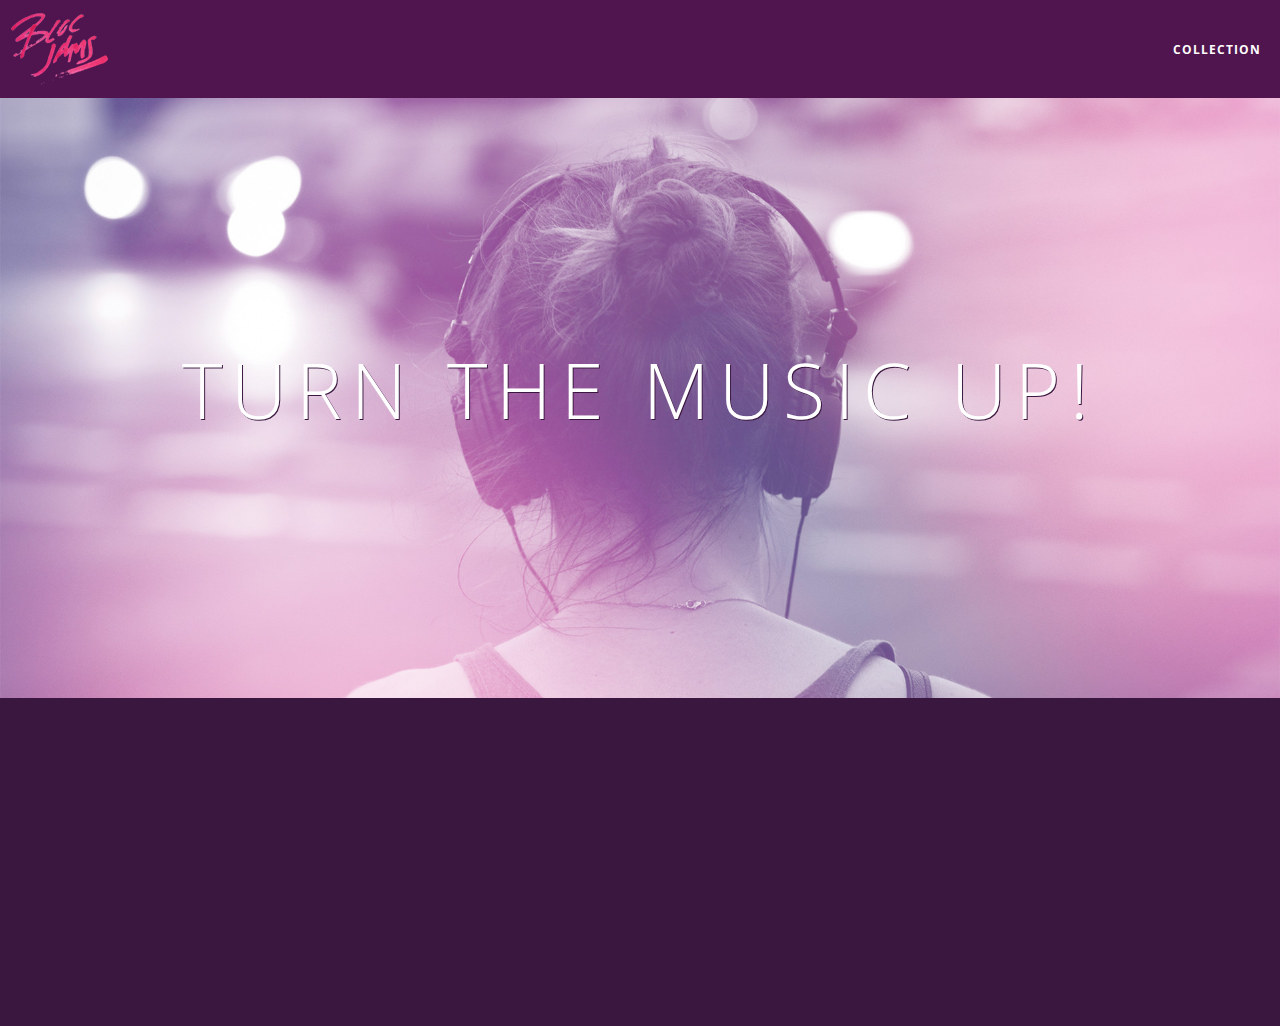
<file: index.html>
<!DOCTYPE html>
<html>
    <head>
        <title>Bloc Jams</title>
        <meta name="viewport" content="width=device-width, initial-scale=1">
        <link rel="stylesheet" type="text/css" href="http://fonts.googleapis.com/css?family=Open+Sans:400,800,600,700,300">
        <link rel="stylesheet" type="text/css" href="http://code.ionicframework.com/ionicons/2.0.1/css/ionicons.min.css">
        <link rel="stylesheet" type="text/css" href="styles/normalize.css">
        <link rel="stylesheet" type="text/css" href="styles/main.css">
        <link rel="stylesheet" type="text/css" href="styles/landing.css">
    </head>
    <body class = "landing">
        <nav class = "navbar">
            <a href="index.html" class="logo">
             <img src="assets/images/bloc_jams_logo.png" alt="bloc jams logo">
         </a>
         <div class="links-container">
             <a href="collection.html" class="navbar-link">collection</a>
         </div>
        </nav>
        <section class = "hero-content">
            <h1 class = "hero-title">Turn the music up!</h1>
        </section>
        <section class="selling-points clearfix"> <!-- selling points -->
             <div class="point column third">
                 <span class="ion-music-note"></span>
                 <h5 class="point-title">Choose your music</h5>
                 <p class="point-description">The world is full of music; why should you have to listen to music that someone else chose?</p>
            </div>
            <div class="point column third">
                 <span class="ion-radio-waves"></span>
                 <h5 class="point-title">Unlimited, streaming, ad-free</h5>
                 <p class="point-description">No arbitrary limits. No distractions.</p>
            </div>
            <div class="point column third">
                 <span class="ion-iphone"></span>
                 <h5 class="point-title">Mobile enabled</h5>
                 <p class="point-description">Listen to your music on the go. This streaming service is available on all mobile platforms.</p>
            </div>
        </section>
        <script src="https://code.jquery.com/jquery-2.1.3.min.js"></script>
        <script src="scripts/landing.js"></script>
    </body>
</html>
</file>
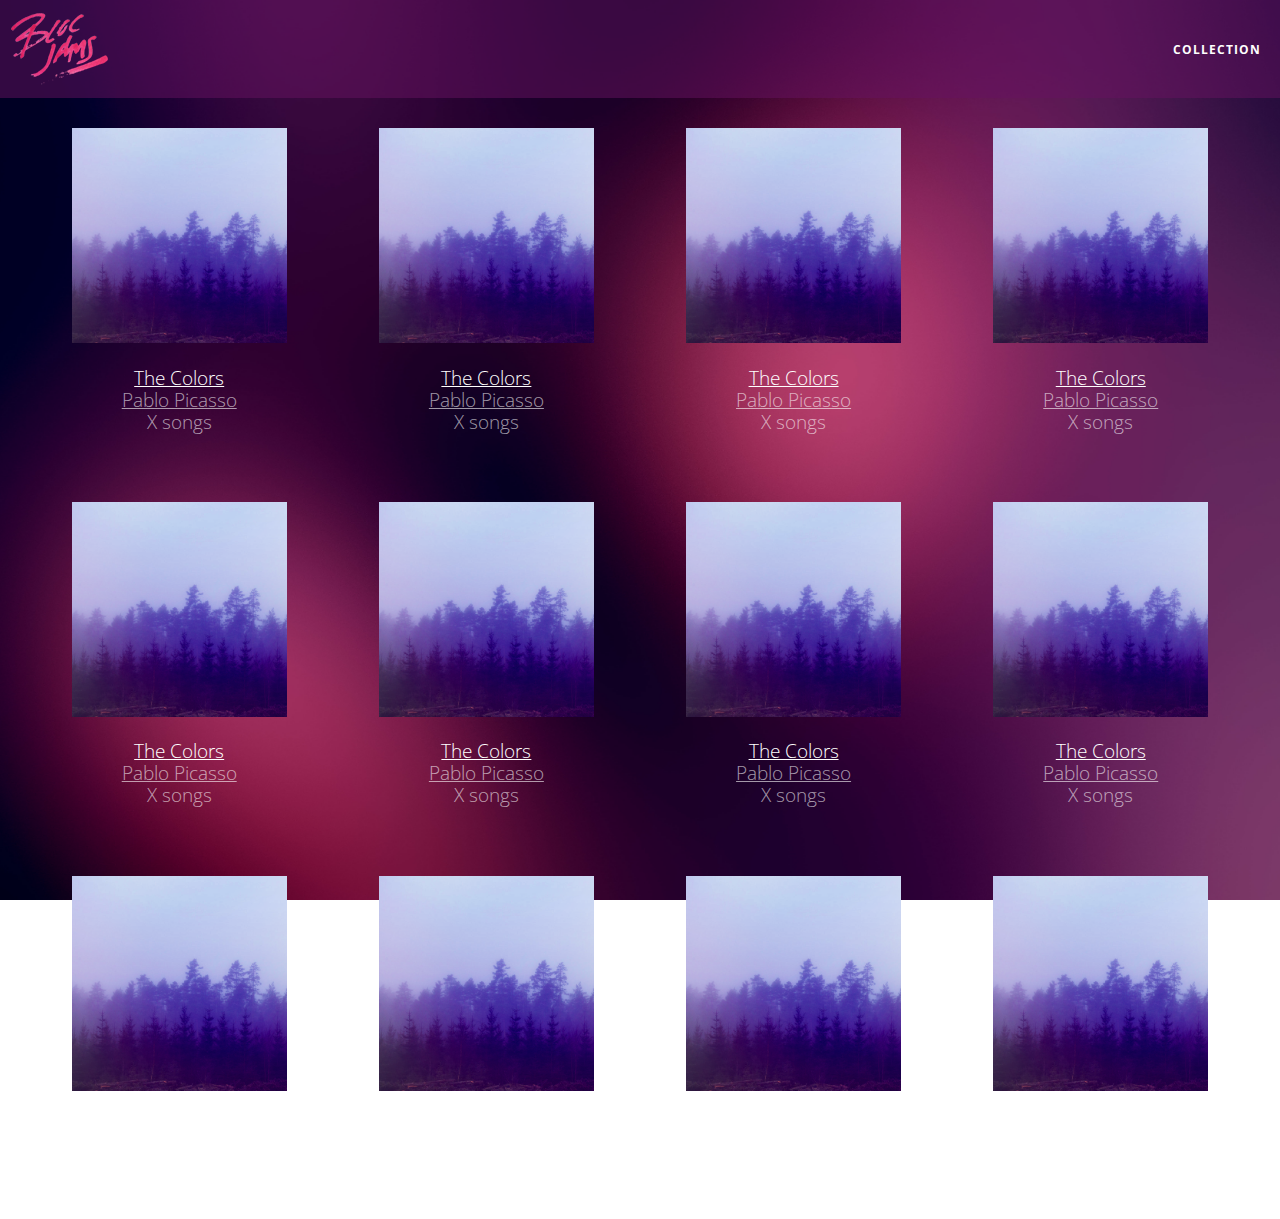
<file: collection.html>
<!DOCTYPE html>
 <html>
     <head>
         <title>Bloc Jams</title>
         <meta name="viewport" content="width=device-width, initial-scale=1">
         <link rel="stylesheet" type="text/css" href="http://fonts.googleapis.com/css?family=Open+Sans:400,800,600,700,300">
         <link rel="stylesheet" type="text/css" href="http://code.ionicframework.com/ionicons/2.0.1/css/ionicons.min.css">
         <link rel="stylesheet" type="text/css" href="styles/normalize.css">
         <link rel="stylesheet" type="text/css" href="styles/main.css">
         <link rel="stylesheet" type="text/css" href="styles/collection.css">
     </head>
     <body class = "collection">
         <nav class="navbar"> <!-- nav bar -->
             <a href="index.html" class="logo">
                 <img src="assets/images/bloc_jams_logo.png" alt="bloc jams logo">
             </a>
             <div class="links-container">
                 <a href="collection.html" class="navbar-link">collection</a>
             </div>
         </nav>
         
     <section class="album-covers container clearfix">
         
     </section>
        <script src="https://code.jquery.com/jquery-2.1.3.min.js"></script>
        <script src="scripts/collection.js"></script>
     </body>
 </html>
</file>
<file: styles/main.css>
*, *::before, *::after {
     -moz-box-sizing: border-box;
     -webkit-box-sizing: border-box;
     box-sizing: border-box;
 }

html {
     height: 100%; /* makes sure our HTML takes up 100% of the browser window */
     font-size: 100%;
 }
 
 body {
     font-family: 'Open Sans'; /* sets our font to the "Open Sans" typeface */
     color: white;             /* sets the text color to white */
     min-height: 100%;         /* says the height of the body must be, at minimum, 100% of the window */
 }
 
 body.landing {
     background-color: rgb(58,23,63); /* sets the background color to an RGB value (see below) */
 }

 body.landing {
     background-color: rgb(58,23,63);
 }
 
 .navbar {
     position: relative;
     padding: 0.5rem;
     /* #1 */
     background-color: rgba(101,18,95,0.5);
     /* #2 */
     z-index: 1;
 }
 
 .navbar .logo {
     position: relative; /* positioning will be explained in a resource */
     cursor: pointer;  /* produces the finger-pointer icon when you hover over the logo */
 }
 
 .navbar .links-container {
     display: table;
     position: absolute;
     top: 0;
     right: 0;
     height: 100px;
     color: white;
     /* #3 */
     text-decoration: none;
 }
 
 .links-container .navbar-link {
     display: table-cell;
     position: relative;
     height: 100%;
     padding-left: 1rem;
     padding-right: 1rem;
     /* #4 */
     vertical-align: middle;
     color: white;
     font-size: 0.625rem;
     letter-spacing: 0.05rem;
     font-weight: 700;
     text-transform: uppercase;
     /* #3 */
     text-decoration: none;
     cursor: pointer;
 }
 
   /* #5 */
 .links-container .navbar-link:hover {
     color: rgb(233,50,117);
 }
 .hero-content {
     position: relative; /* positioning will be explained in a resource */
     min-height: 600px;  /* hero content element must be _at least_ 600 pixels */
     background-image: url(../assets/images/bloc_jams_bg.jpg);
     background-repeat: no-repeat;
     background-position: center center;
     background-size: cover;
 }

 .hero-content .hero-title {
     position: absolute;             /* positioning will be explained in a resource */
     top: 40%;                       /* positioning will be explained in a resource */
     -webkit-transform: translateY(-50%);
     -moz-transform: translateY(-50%);
     -ms-transform: translateY(-50%);
     transform: translateY(-50%);
     width: 100%;                    /* makes sure the title inhabits the full width of its container */
     text-align: center;             /* aligns text in the horizontal center of the element */
     font-size: 4rem;                /* specifies the size of the font in root em units */
     font-weight: 300;               /* makes the font thinner or lighter weight */
     text-transform: uppercase;      /* transforms the text to be all uppercase lettering */
     letter-spacing: 0.5rem;         /* puts 0.5 root ems worth of space between each letter */
     text-shadow: 1px 1px 0px rgb(58,23,63); /* creates a shadow underneath the text for readability over the image */
 }


 .selling-points {
     position: relative;
     display: table;
     width: 100%;
     -webkit-box-sizing: border-box;
     -moz-box-sizing: border-box;
     box-sizing: border-box; /* we'll explain this in a resource */
 }
 
 .point {
     display: table-cell;
     position: relative;
     width: 33.3%;
     padding: 2rem;
     text-align: center;
 }
 
 .point .point-title {
     font-size: 1.25rem;
 }
 
 .ion-music-note,
 .ion-radio-waves,
 .ion-iphone {
     color: rgb(233,50,117);
     font-size: 5rem;
 }

 .container {
     margin: 0 auto;
     max-width: 64rem;
 }

 .container.narrow {
     max-width: 56rem;
 }

 /* Medium and small screens (640px) */
 @media (min-width: 640px) {
     html { font-size: 112%; }
      
     .column {
         float: left;
         padding-left: 1rem;
         padding-right: 1rem;
     }
      
     .column.full { width: 100%; }
     .column.two-thirds { width: 66.7%; }
     .column.half { width: 50%; }
     .column.third { width: 33.3%; }
     .column.fourth { width: 25%; }
     .column.flow-opposite { float: right; }  
 }
 
 /* Large screens (1024px) */
 @media (min-width: 1024px) {
     html { font-size: 120%; }
 }

.clearfix::before,
.clearfix::after {
   content: " ";
   display: table;
}

.clearfix::after {
   clear: both;
}
</file>
<file: styles/landing.css>
body.landing {
     background-color: rgb(58,23,63);
 }
 
 .hero-content {
     position: relative;
     min-height: 600px;
     background-image: url(../assets/images/bloc_jams_bg.jpg);
     background-repeat: no-repeat;
     background-position: center center;
     background-size: cover;
 }
 
 .hero-content .hero-title {
     position: absolute;
     top: 40%;
     -webkit-transform: translateY(-50%);
     -moz-transform: translateY(-50%);
     transform: translateY(-50%);
     width: 100%;
     text-align: center;
     font-size: 4rem;
     font-weight: 300;
     text-transform: uppercase;
     letter-spacing: 0.5rem;
     text-shadow: 1px 1px 0px rgb(58,23,63);
 }
 
 .selling-points {
     position: relative;
 }
 
 .point {
     position: relative;
     padding: 2rem;
     text-align: center;
     opacity: 0;
     -webkit-transform: scaleX(0.9) translateY(3rem);
     -moz-transform: scaleX(0.9) translateY(3rem);
     transform: scaleX(0.9) translateY(3rem);
     -webkit-transition: all 0.25s ease-in-out;
     -moz-transition: all 0.25s ease-in-out;
     transition: all 0.25s ease-in-out;
     -webkit-transition-delay: 0.2s;
     -moz-transition-delay: 0.2s;
     transition-delay: 0.2s;
 }
 
 .point .point-title {
     font-size: 1.25rem;
 }
 
 .ion-music-note,
 .ion-radio-waves,
 .ion-iphone {
     color: rgb(233,50,117);
     font-size: 5rem;
 }
</file>
<file: styles/collection.css>
body.collection {
     background-image: url(../assets/images/blurred_backgrounds/blur_bg_2.jpg);
     background-repeat: no-repeat;
     background-attachment: fixed;
     background-position: center center;
     background-size: cover;
 }
 
 .album-covers {
     position: relative;
 }
 
 .collection-album-container {
     position: relative;
     margin-top: 30px;
     margin-bottom: 20px;
     text-align: center;
 }
 
 .collection-album-container .caption {
     margin-top: 10px;
 }
 
 .collection-album-container .caption p {
     font-size: 1rem;
     font-weight: 300;
     color: rgba(255, 255, 255, 0.6);
 }
 
 .collection-album-container .caption p a {
     color: rgba(255, 255, 255, 0.6);
 }
 
 .collection-album-container .caption p a.album-name {
     color: white;
 }
 
 .collection-album-container img {
     width: 80%;
 }
</file>
